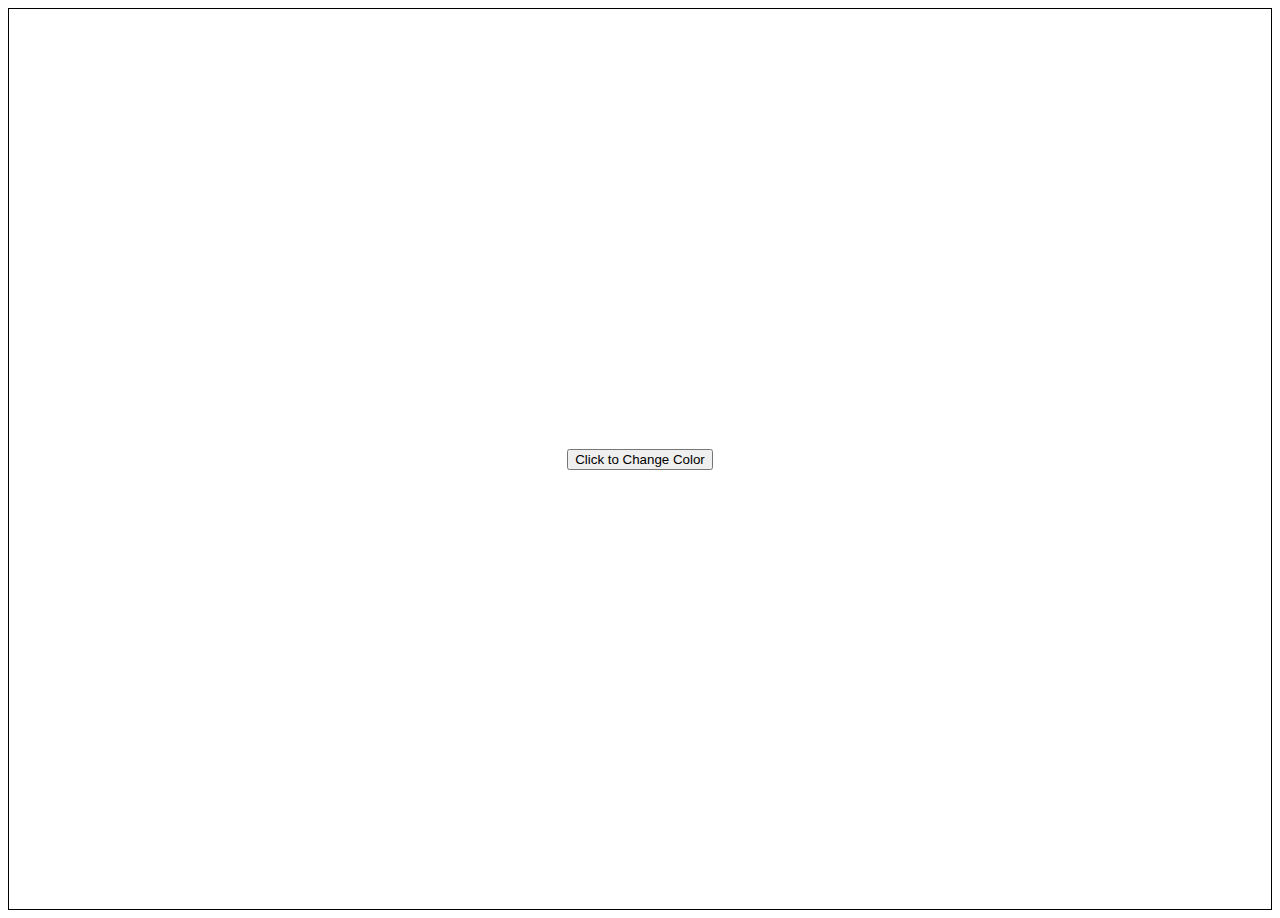
<file: project1/index.html>
<!DOCTYPE html>
<html lang="en">
<head>
    <meta charset="UTF-8">
    <meta name="viewport" content="width=device-width, initial-scale=1.0">
    <title>Document</title>
     <link href="https://cdn.jsdelivr.net/npm/bootstrap@5.0.2/dist/css/bootstrap.min.css" rel="stylesheet" integrity="sha384-EVSTQN3/azprG1Anm3QDgpJLIm9Nao0Yz1ztcQTwFspd3yD65VohhpuuCOmLASjC" crossorigin="anonymous">
    <link rel="stylesheet" href="style.css">
</head>
<body>
    <div class="main">
        <button onclick="changeColor()"   type="button" class="btn btn-primary btn-lg">Click to Change Color</button>
    </div>
</body>
<script src="script.js"></script>
</html>
</file>
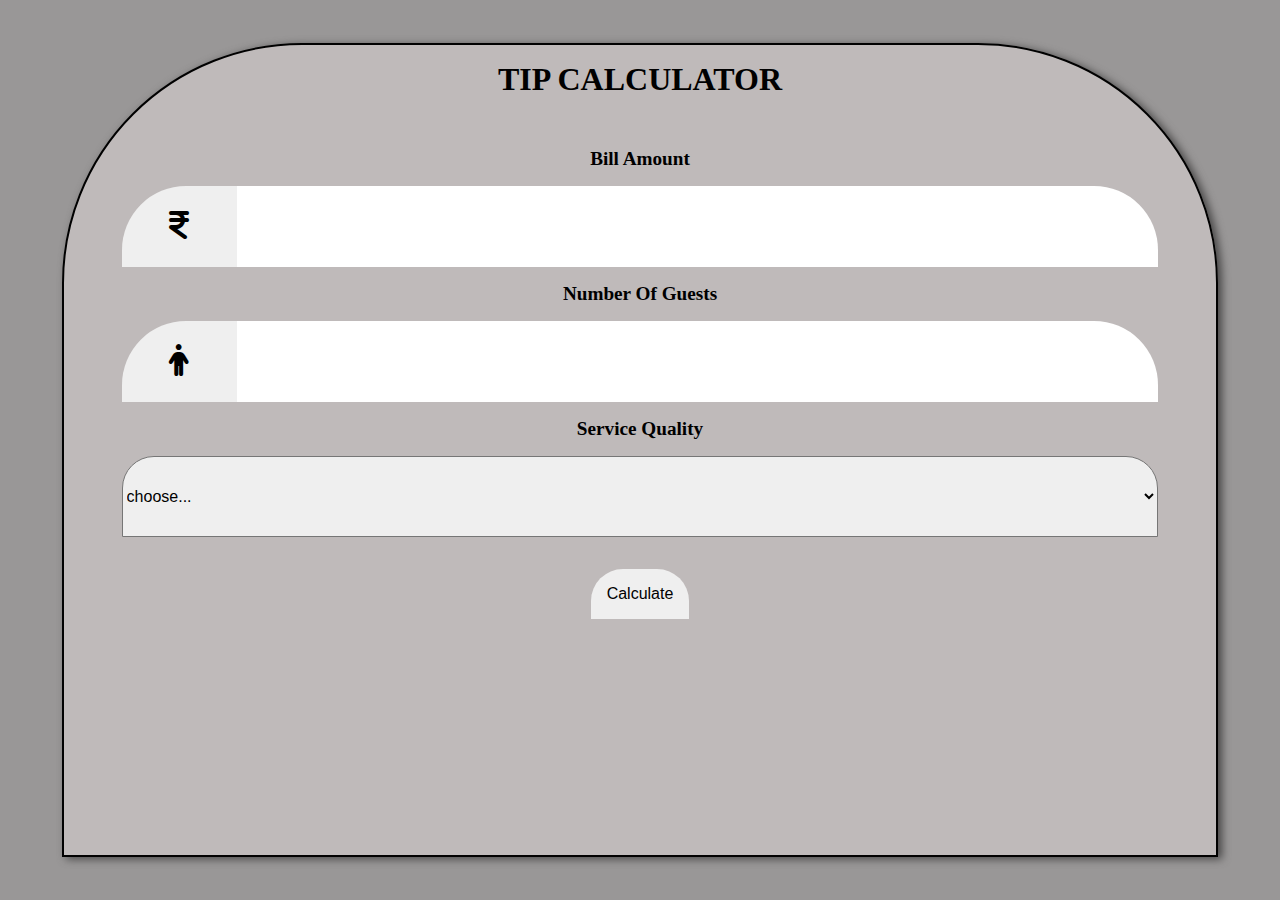
<file: project11/index.html>
<!DOCTYPE html>
<html lang="en">
  <head>
    <meta charset="UTF-8" />
    <meta name="viewport" content="width=device-width, initial-scale=1.0" />
    <link
      rel="stylesheet"
      href="https://cdnjs.cloudflare.com/ajax/libs/font-awesome/6.6.0/css/all.min.css"
    />
    <link rel="stylesheet" href="style.css" />
    <title>Tips calculator</title>
  </head>
  <body>
    <div class="container">
      <div class="calculater">
        <h1>Tip calculator</h1>
        <br />
        <p>Bill Amount</p>
        <button id="btn1"><i class="fa-solid fa-indian-rupee-sign"></i></button><input id="money" type="text" />
        <p>Number of Guests</p>
        <button id="btn2"><i class="fa-solid fa-person"></i></button><input id="per" type="text" />
        <p>Service Quality</p>
        <select id="slc">
          <option>choose...</option>
          <option class="discount" value="0.30">30%</option>
          <option class="discount" value="0.20">20%</option>
          <option class="discount" value="0.10">10%</option>
          <option class="discount" value="0.05">5%</option>
        </select>
        <div id="cal">
          <button  >Calculate</button>
        </div>
        <div id="totaltip">

        </div>
      </div>
    </div>
    <script src="script.js"></script>
  </body>
</html>
</file>
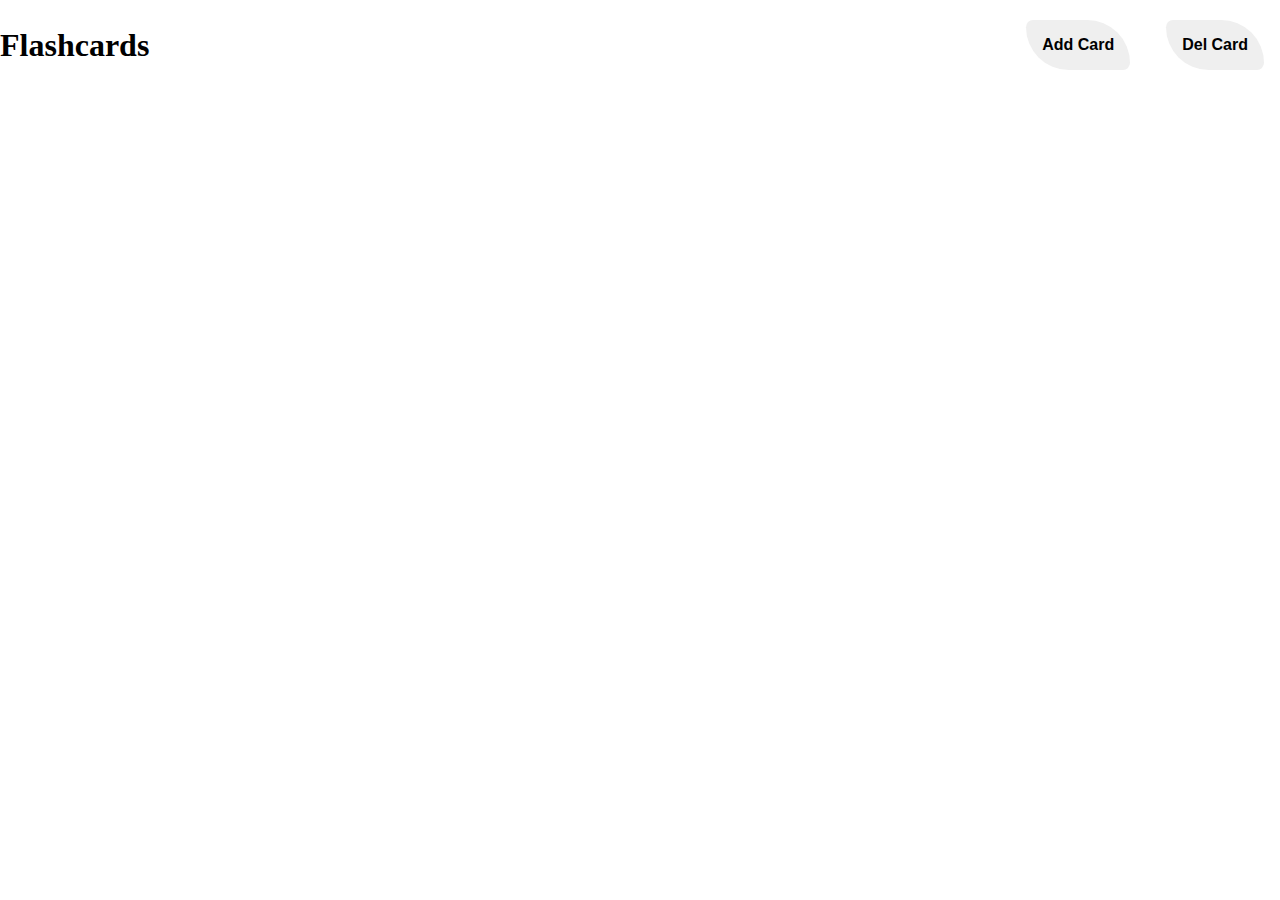
<file: project12/index.html>
<!DOCTYPE html>
<html lang="en">

<head>
  <meta charset="UTF-8" />
  <meta name="viewport" content="width=device-width, initial-scale=1.0" />
  <link rel="stylesheet" href="style.css" />
  <title>Document</title>
</head>

<body>
  <div class="container">
    <div class="card">
      <h1>Flashcards</h1>
      <div class="flashbtn">
        <button id="addbtn">Add Card</button>
        <button id="delbtn">Del Card</button>
      </div>
    </div>
  </div>
  <div class="main">
    <div id="qbox">
      <div id="qcard">
        <h1>Create Flashcard</h1>
        <p>Question</p>
        <input type="text" id="qinput" />
        <p>Answer</p>
        <input type="text" id="ainput" />
        <div class="cardbtn">
          <button id="save">Save</button>
          <button id="close">Close</button>
        </div>
      </div>
    </div>
    
    <div id="questionadd"></div>
  </div>

  <script src="script.js"></script>
</body>

</html>
</file>
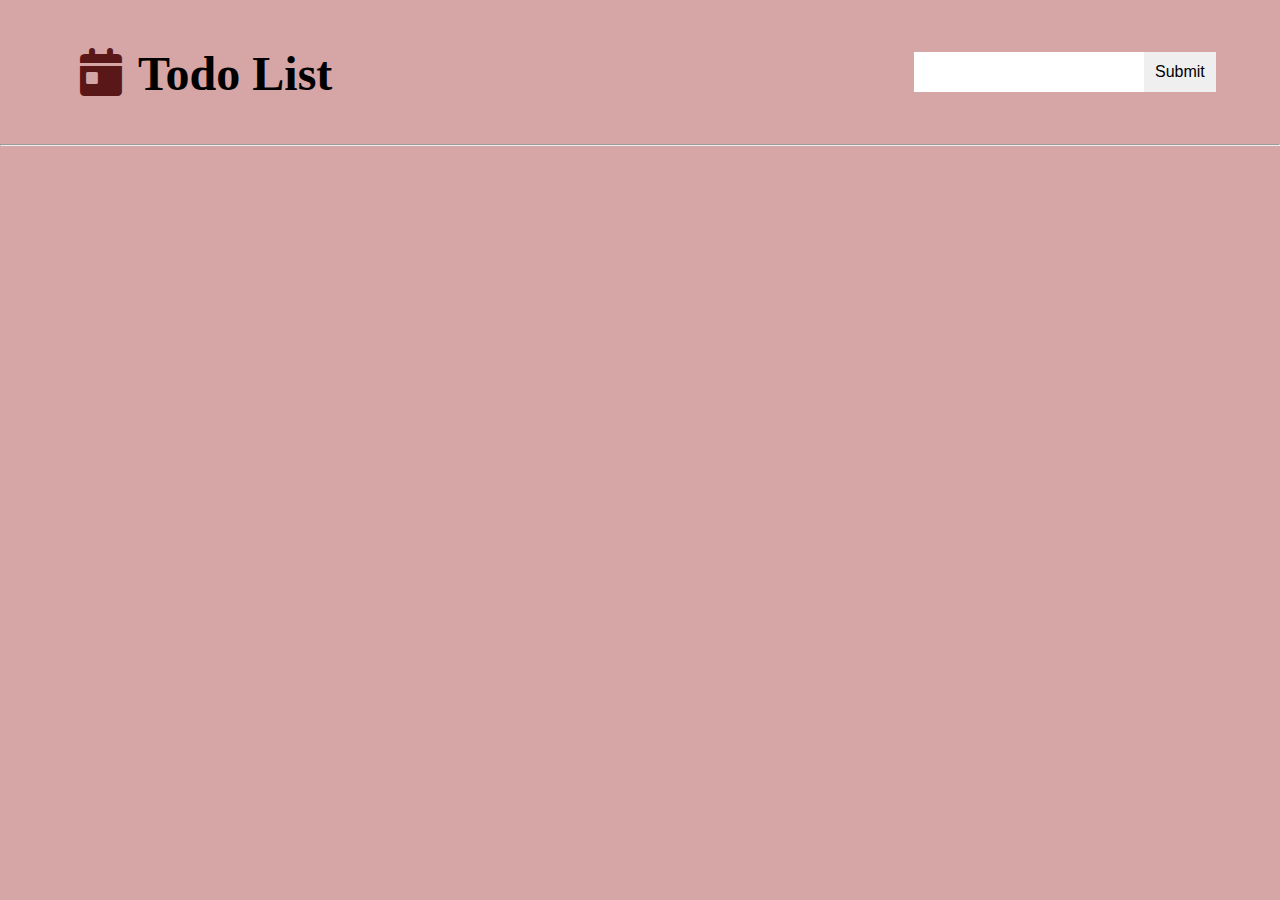
<file: project13/index.html>
<!DOCTYPE html>
<html lang="en">
  <head>
    <meta charset="UTF-8" />
    <meta name="viewport" content="width=device-width, initial-scale=1.0" />
    <link
      rel="stylesheet"
      href="https://cdnjs.cloudflare.com/ajax/libs/font-awesome/6.6.0/css/all.min.css"
    />
    <link rel="stylesheet" href="style.css" />
    <title>Document</title>
  </head>
  <body>
    <div class="container">
      <div class="todo">
        
        <h2><i id="todologo" class="fa-solid fa-calendar-day"></i>Todo List</h2>
        <div class="btn">
          <input type="text" id="input"/>
          <button id="sub">Submit</button>
        </div>
      </div>
    </div>
    <hr>
    <div class="main">

    </div>

    <script src="script.js"></script>
  </body>
</html>
</file>
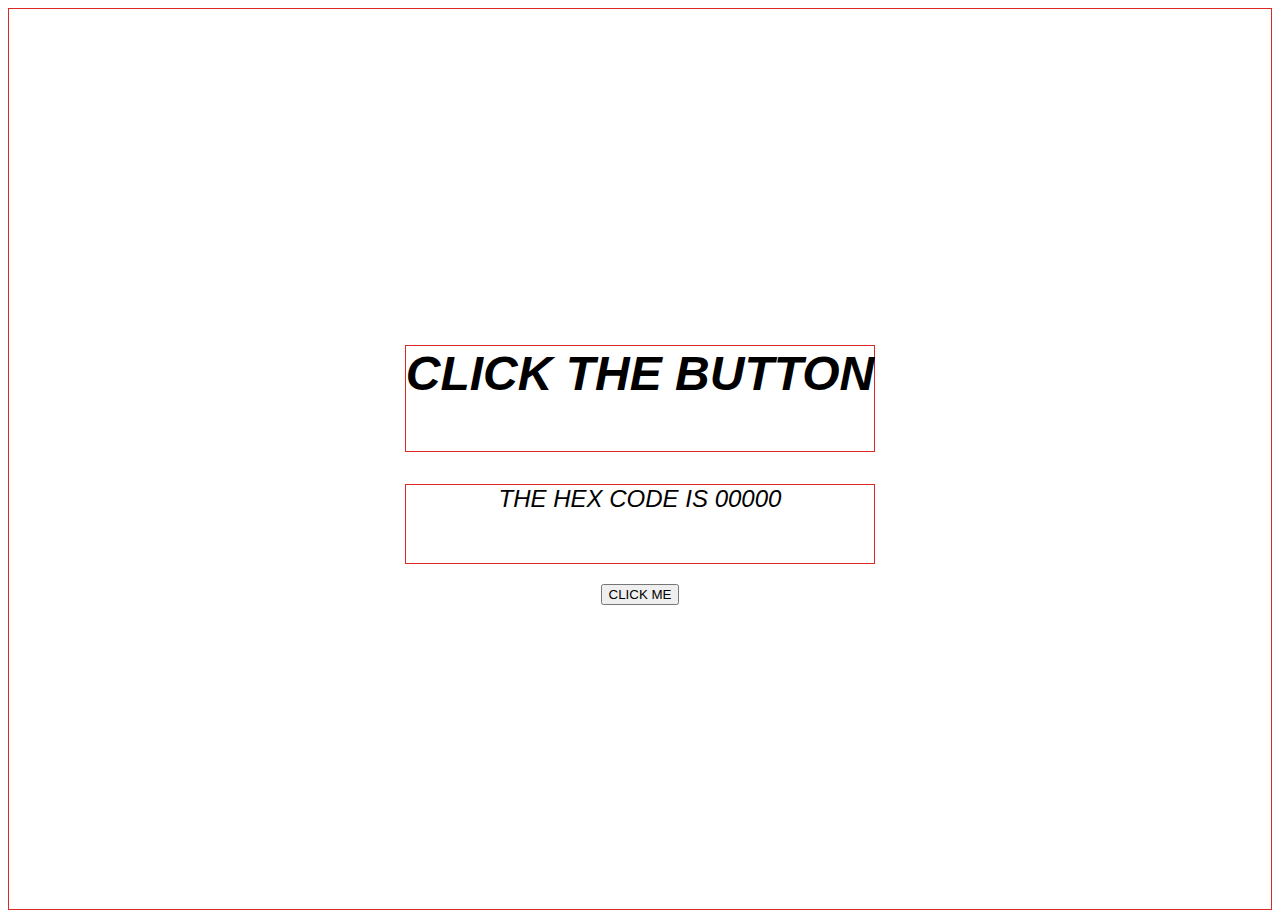
<file: project2/index.html>
<!DOCTYPE html>
<html lang="en">
  <head>
    <meta charset="UTF-8" />
    <meta name="viewport" content="width=device-width, initial-scale=1.0" />
    <title>Hexadecimal color change</title>
    <link
      href="https://cdn.jsdelivr.net/npm/bootstrap@5.0.2/dist/css/bootstrap.min.css"
      rel="stylesheet"
      integrity="sha384-EVSTQN3/azprG1Anm3QDgpJLIm9Nao0Yz1ztcQTwFspd3yD65VohhpuuCOmLASjC"
      crossorigin="anonymous"
    />
    <link rel="stylesheet" href="style.css" />
  </head>
  <body>
    <div class="outer">
      <div class="main">
        <h1>click the button</h1>
        <h2>the hex code is <span id="hex-code">00000</span></h2>
        <button id="btn"  type="button" class="btn btn-secondary btn-lg">
        CLICK ME
        </button>
      </div>
    </div>
    <script src="script.js"></script>
  </body>
</html>
</file>
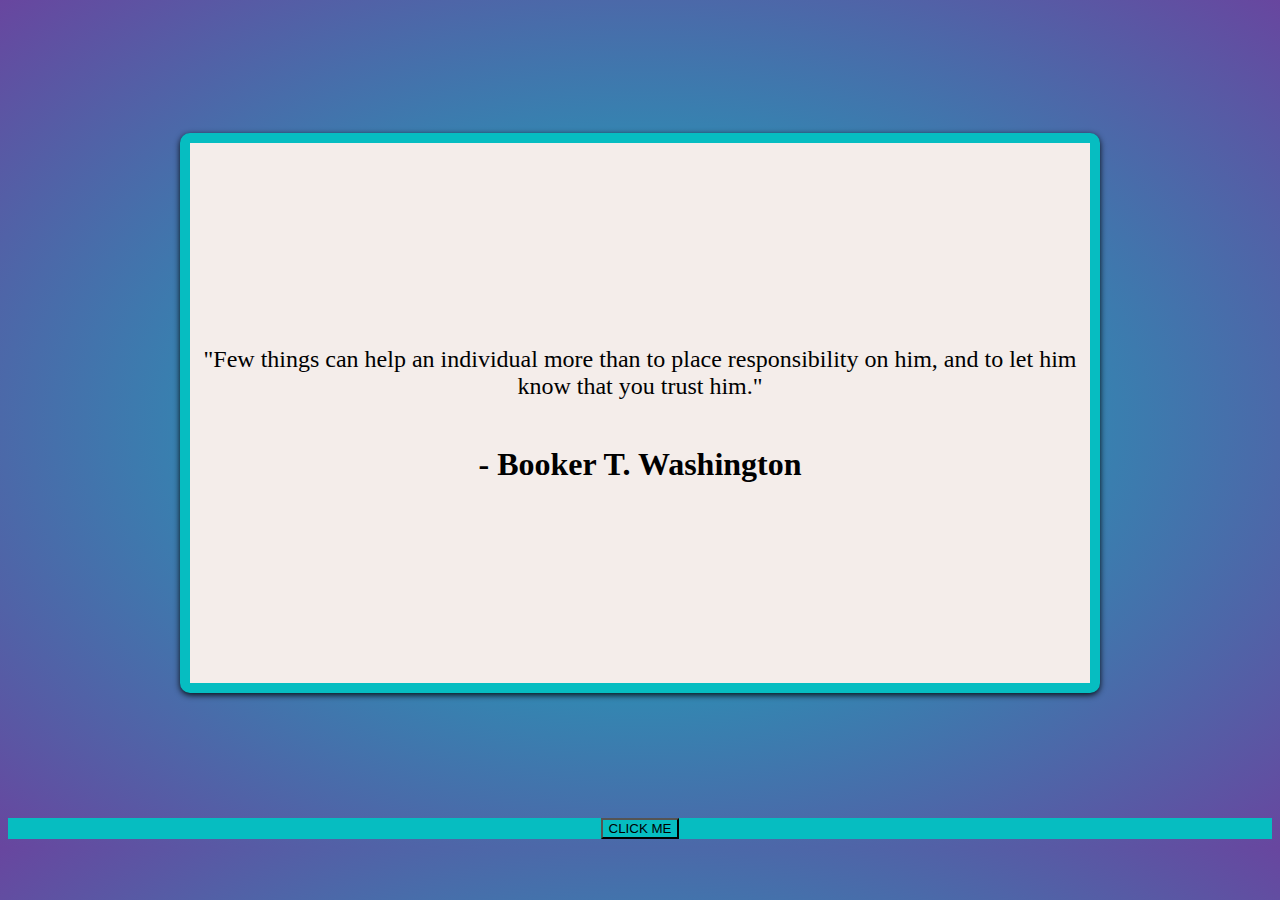
<file: project3/index.html>
<!DOCTYPE html>
<html lang="en">
<head>
    <meta charset="UTF-8">
    <meta name="viewport" content="width=device-width, initial-scale=1.0">
    <link href="https://cdn.jsdelivr.net/npm/bootstrap@5.0.2/dist/css/bootstrap.min.css" rel="stylesheet" integrity="sha384-EVSTQN3/azprG1Anm3QDgpJLIm9Nao0Yz1ztcQTwFspd3yD65VohhpuuCOmLASjC" crossorigin="anonymous">
    <link rel="stylesheet" href="style.css">
    <title>Document</title>
</head>
<body>
    <div class="outer">
        <div class="inner">
            <p id="qte">qute</p>
            <h1 id="aut">author</h1>
        </div>
    </div>
    <div class="btn">
        <button type="button" class="btn btn-secondary btn-lg">click me</button>
    </div>
    
</body>
<script src="script.js"></script>
</html>
</file>
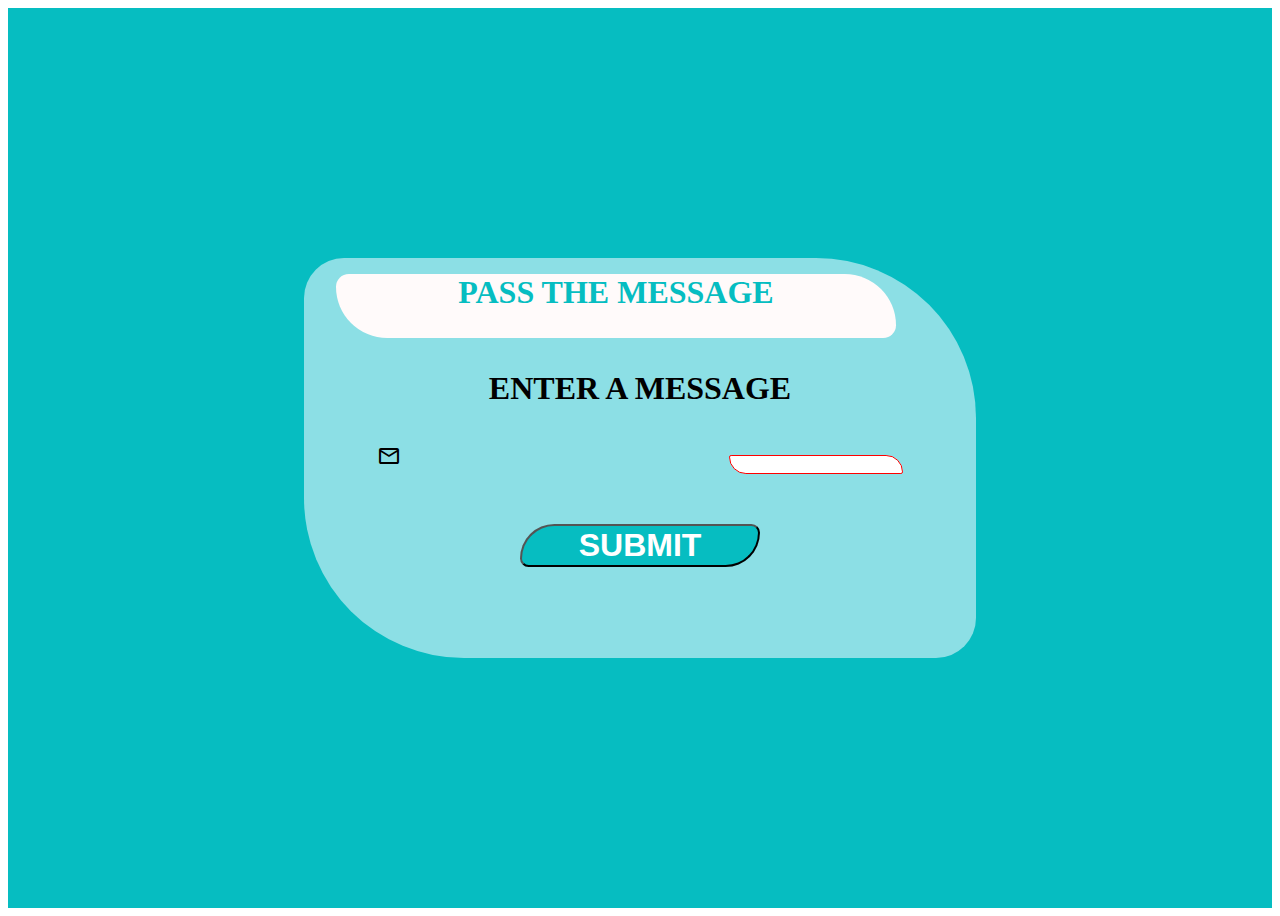
<file: project4/index.html>
<!DOCTYPE html>
<html lang="en">
  <head>
    <meta charset="UTF-8" />
    <meta name="viewport" content="width=device-width, initial-scale=1.0" />
    <title>Pass the Massage</title>
    <link rel="stylesheet" href="style.css" />
    <link
      rel="stylesheet"
      href="https://fonts.googleapis.com/css2?family=Material+Symbols+Outlined:opsz,wght,FILL,GRAD@20..48,100..700,0..1,-50..200"
    />
    <link
      href="https://cdn.jsdelivr.net/npm/bootstrap@5.0.2/dist/css/bootstrap.min.css"
      rel="stylesheet"
      integrity="sha384-EVSTQN3/azprG1Anm3QDgpJLIm9Nao0Yz1ztcQTwFspd3yD65VohhpuuCOmLASjC"
      crossorigin="anonymous"
    />
  </head>
  <body>
    <div class="outer">
      <div class="inner">
        <p id="main">Pass the Message</p>
        <p id="main2">Enter a message</p>
        
        <span id="main3" class="material-symbols-outlined"> mail</span>
        <input id="input" type="text" />
      <p>  <button id="main4" type="button" class="btn btn-outline-dark">
          submit
        </button>
    </p>

        <p id="output"></p>
      </div>
    </div>
    <script src="script.js"></script>
  </body>
</html>
</file>
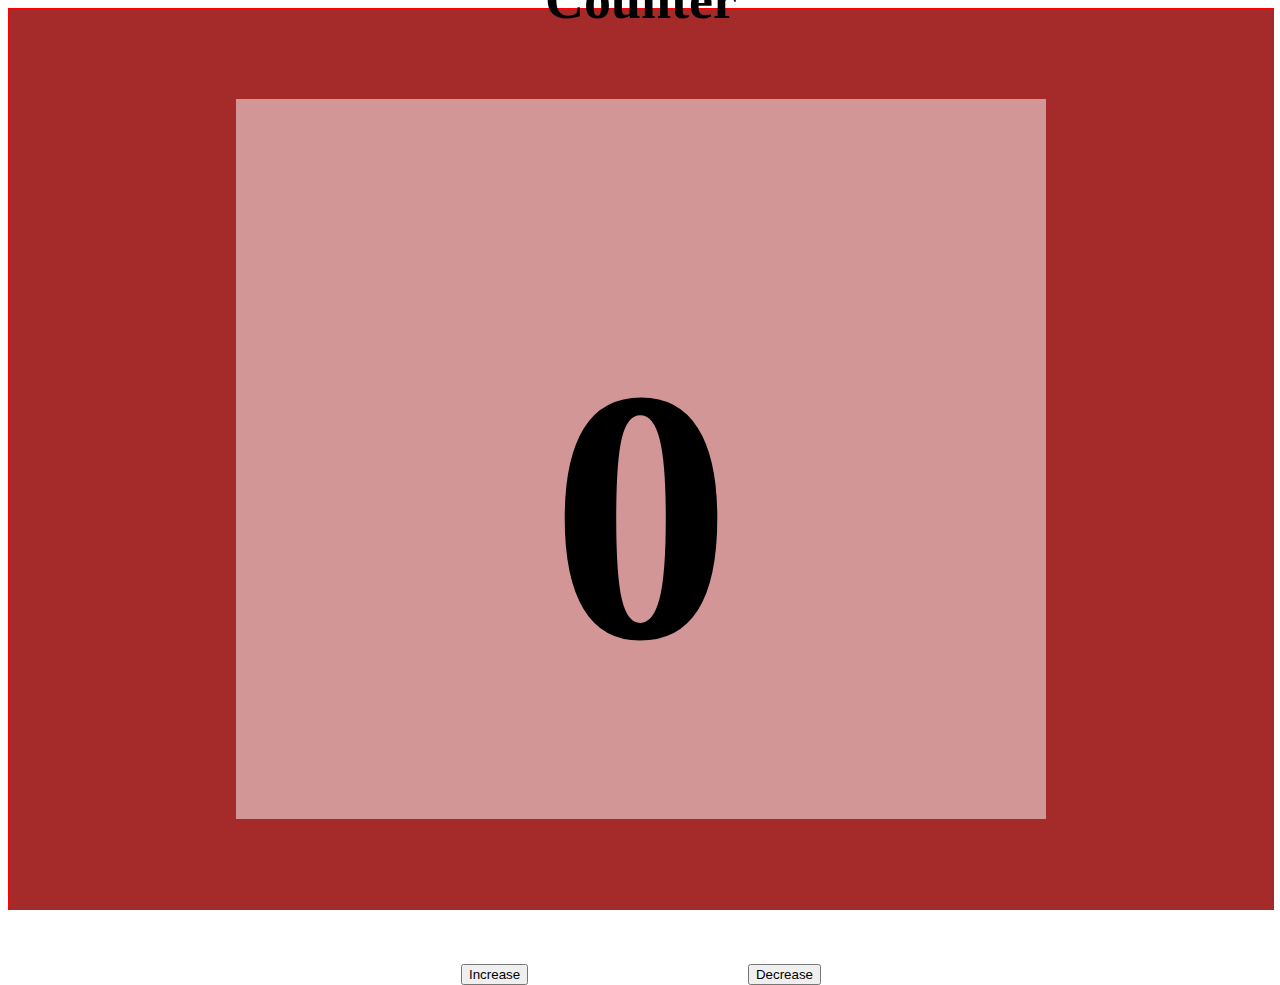
<file: project5/index.html>
<!DOCTYPE html>
<html lang="en">
  <head>
    <meta charset="UTF-8" />
    <meta name="viewport" content="width=device-width, initial-scale=1.0" />
    <title>Counter</title>
    <link rel="stylesheet" href="style.css" />
    <link
      rel="stylesheet"
      href="https://fonts.googleapis.com/css2?family=Material+Symbols+Outlined:opsz,wght,FILL,GRAD@20..48,100..700,0..1,-50..200"
    />
    <link
      href="https://cdn.jsdelivr.net/npm/bootstrap@5.0.2/dist/css/bootstrap.min.css"
      rel="stylesheet"
      integrity="sha384-EVSTQN3/azprG1Anm3QDgpJLIm9Nao0Yz1ztcQTwFspd3yD65VohhpuuCOmLASjC"
      crossorigin="anonymous"
    />
  </head>
  <body>
    <div class="outer">
      <div class="inner">
        <h1 id="content">Counter</h1>
        <h1 id="count">0</h1>
        <div class="btn0">
          <button id="btn1" type="Increase" class="btn btn-secondary btn-lg">
            Increase
          </button>
          <button id="btn2" type="Decrease" class="btn btn-secondary btn-lg">
            Decrease
          </button>
        </div>
      </div>
    </div>
    <script src="script.js"></script>
  </body>
</html>
</file>
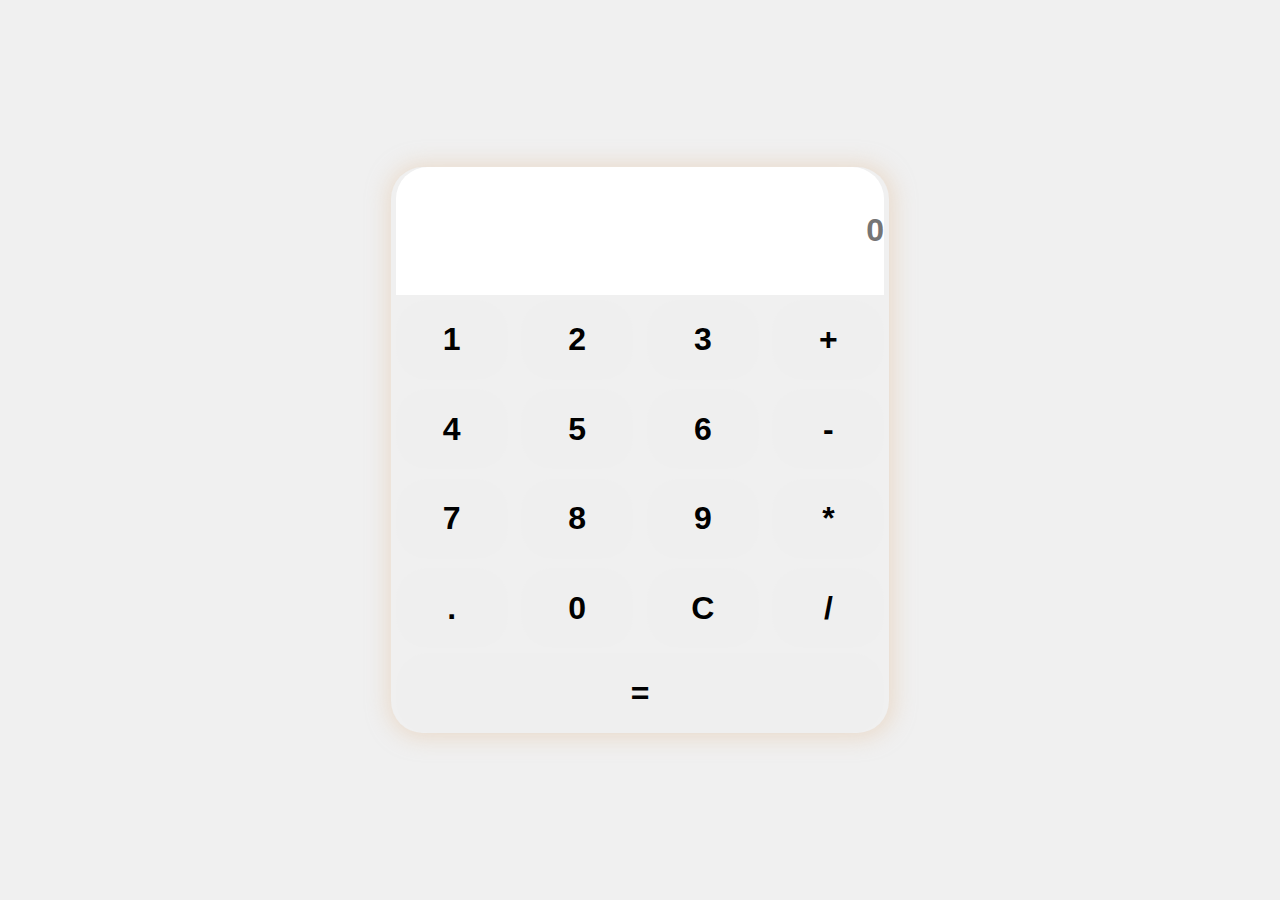
<file: project8/index.html>
<!DOCTYPE html>
<html lang="en">
<head>
    <meta charset="UTF-8">
    <meta name="viewport" content="width=device-width, initial-scale=1.0">
    <title>Document</title>
    <link rel="stylesheet" href="style.css">
</head>
<body>
    <div class="container">
        <div class="calculater">
            <input type="text" placeholder="0" id="input">
            <br>
            <button class="btn" onclick="cal(1)">1</button>
            <button class="btn" onclick="cal(2)">2</button>
            <button class="btn" onclick="cal(3)">3</button>
            <button class="btn" onclick="cal(`+`)">+</button>
            <br>
            <button class="btn" onclick="cal(4)">4</button>
            <button class="btn" onclick="cal(5)">5</button>
            <button class="btn" onclick="cal(6)">6</button>
            <button class="btn" onclick="cal(`-`)">-</button>
            <br>
            <button class="btn" onclick="cal(7)">7</button>
            <button class="btn" onclick="cal(8)">8</button>
            <button class="btn" onclick="cal(9)">9</button>
            <button class="btn" onclick="cal('*')">*</button>
            <br>
            <button class="btn" onclick="cal(`.`)">.</button>
            <button class="btn" onclick="cal(0)">0</button>
            <button class="btn" onclick="clearwork()">C</button>
            <button class="btn" onclick="cal('/')">/</button>
            <br>
            <button class="btnequal" onclick="calequal( )">=</button>
            
        </div>
    </div>
    
<script src="script.js"></script>    
</body>
</html>
</file>
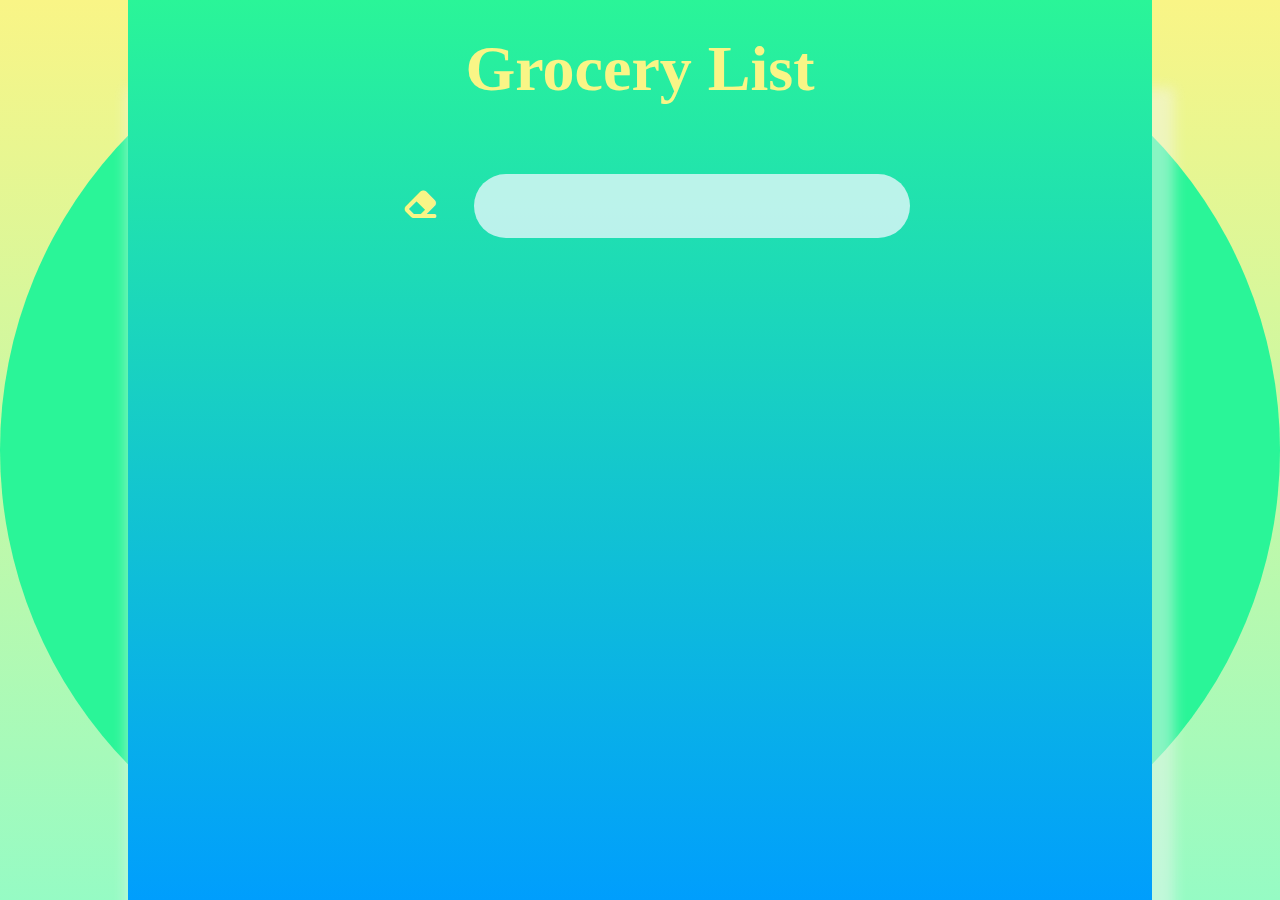
<file: project9/index.html>
<!DOCTYPE html>
<html lang="en">
  <head>
    <meta charset="UTF-8" />
    <meta name="viewport" initial-scale="1.0" />
    <title>Grocery List</title>
    <link
      rel="stylesheet"
      href="https://cdnjs.cloudflare.com/ajax/libs/font-awesome/6.6.0/css/all.min.css"
    />
    <link rel="stylesheet" href="style.css" />
  </head>
  <body>
    <div class="container">
      <div class="grocerylist">
        <h1 id="gro">Grocery List</h1>
        <br />
        <div>
          <i id="eraser" class="fa-solid fa-eraser"></i>
          <input id="userInput" type="text" />
        </div>
        <br />
        <div id="item"></div>

        <script src="script.js"></script>
      </div>
    </div>
  </body>
</html>
</file>
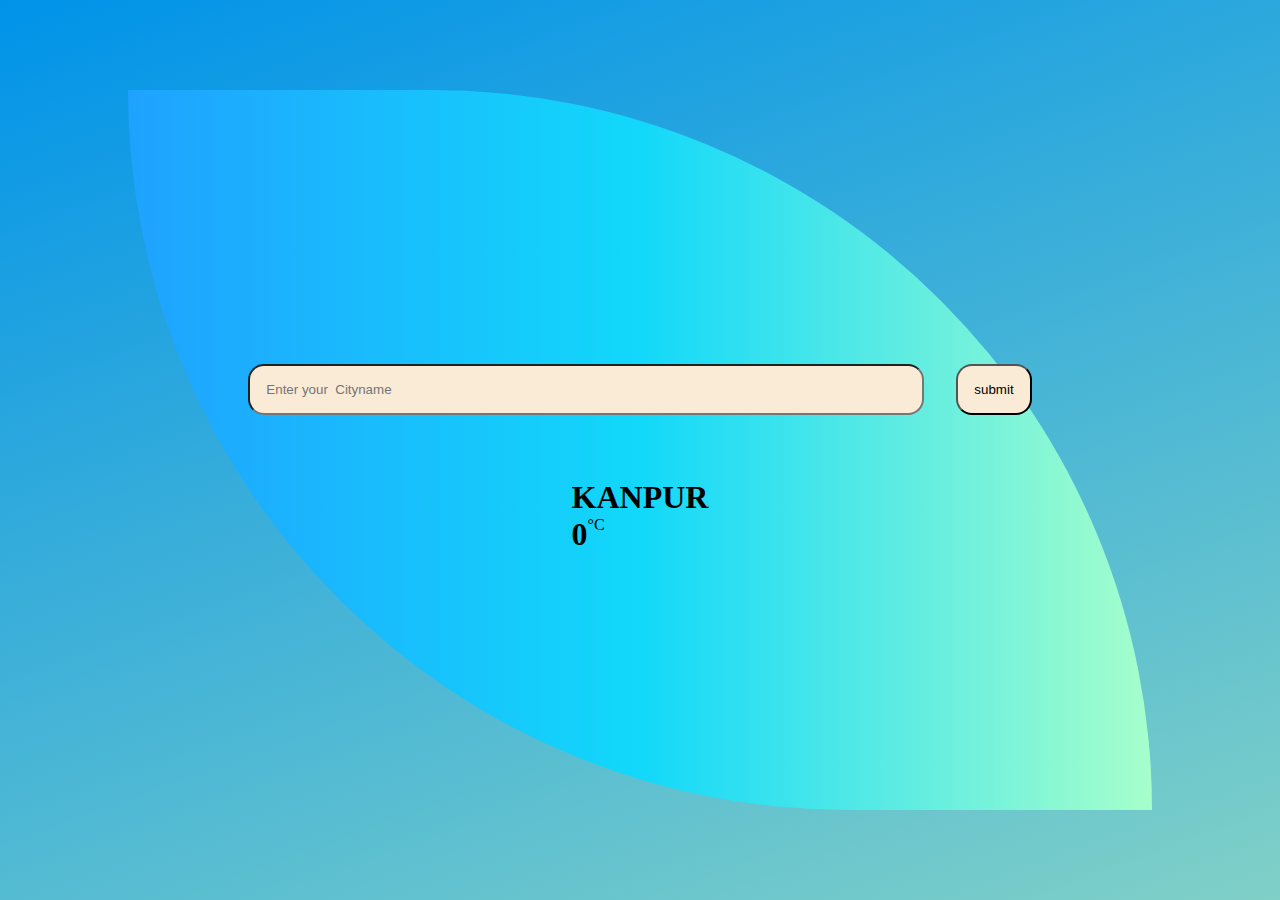
<file: weather project/index.html>
<!DOCTYPE html>
<html lang="en">
  <head>
    <meta charset="UTF-8" />
    <meta name="viewport" content="width=device-width, initial-scale=1.0" />
    <title>Document</title>
    <link rel="stylesheet" href="style.css" />
  </head>
  <body>
    <div class="container">
      <div class="input">
        <input type="text" id="input" placeholder="Enter your  Cityname" />
        <button id="sub">submit</button>
      </div>
      <div class="tem">
        <h1 id="Cityname">kanpur</h1>
        <div class="dgree">
          <h1 id="temp">0</h1>
          <p id="cal">°C</p>
        </div>
      </div>
    </div>
    <script src="script.js"></script>
  </body>
</html>
</file>
<file: project1/style.css>
.main{
    display: flex;
    align-items: center;
    justify-content: center;
    border: 1px solid black;
    height: 100vh;
}
</file>
<file: project11/style.css>
*{
    margin: 0;
    padding: 0;
}
body{
    background-color: #999797;
}
.container{
    /* border: 2px solid black; */
    display: flex;
    align-items: center;
    justify-content: center;
    height: 100vh;
}
.calculater{
    border: 2px solid black;
    border-radius: ;
    width: 90%;
    height: 90vh;
    text-align: center;
    border-top-left-radius: 15rem;
    border-top-right-radius: 15rem;
    background-color: #f0e9e970;
    box-shadow :4px 2px 8px #474646 ;
}
.calculater h1{
    text-align: center;
    text-transform: uppercase;
    padding: 1rem;
    /* border: 2px solid black;  */
}
.calculater p{
    padding: 1rem;
    /* border: 2px solid black;  */
    font-size: 1.2rem;
    text-transform: capitalize;
    color: black;
    font-weight: 900;
}
#btn1,#btn2{
    width: 10%;
    height: 10%;
    font-size: 2rem;
    outline: none;
    border: 0px;
    border-top-left-radius: 4rem;
    
}
input{
    width: 80%;
    height: 10%;
    border: 0px;
    outline: none;
    font-size: 2rem;
    
    border-top-right-radius: 4rem;
}
#slc{
    width: 90%;
    height: 10%;
    font-size: 1rem;
    border-top-left-radius: 2rem;
    border-top-right-radius: 2rem;
}
#cal button{
    font-size: 1rem;
    text-align: center;
    border: 2px solid black;
    padding: 1rem;
    margin-top: 2rem;
    /* margin-left: 50%; */
    height: 10%;
    border-top-left-radius: 2rem;
    border-top-right-radius: 2rem;
    border: 0px;
    outline: none;
    
}
#totaltip{
    padding: 1rem;
    text-align: center;
    margin: auto;
    
   width: 50%;
    height: 10%;
    /* border: 2px solid red; */
    font-size: 1rem;
    color: rgb(0, 0, 0);
    font-weight: 900;
    text-transform: uppercase;

}

@media (max-width: 500px) {

.calculater{
    height: 70vh;
}
.calculater h1{
    margin-top: 1rem;
    font-size: 1rem;
}
.calculater p{
    font-size: 0.8rem;
}
#btn1,#btn2{
    width: 5%;
    height: 5%;
    font-size: 1rem;
}
input{
    width: 80%;
    height: 5%;
    border: 0px;
    outline: none;
    font-size: 0.8rem;
}
#slc{
    width: 90%;
    height: 7%;
    font-size: 0.9rem;
    border: 2px solid black
    
}


#cal button:hover {
    background-color: rgb(0, 0, 0);
    color: white;
    
  }
  #slc:hover {
    background-color: rgb(0, 0, 0);
    color: white;
    
  }
  input:hover {
    background-color: rgb(0, 0, 0);
    color: white;
    
  }
#btn1:hover {
    background-color: rgb(0, 0, 0);
    color: white;
    
  }
  #btn2:hover {
    background-color: rgb(0, 0, 0);
    color: white;
    
  }

}
</file>
<file: project12/style.css>
*{
    margin: 0;
    padding: 0;

}
.container{
    /* border: 7px solid red; */
    width: 100%;
    height: 10vh;
   
    
}
.card{
    
    /* border: 7px solid red; */
    width: 100%;
    height: 10vh;
    display: flex;
    align-items: center;
    justify-content: space-between;
}
.flashbtn button{
    /* border: 7px solid red; */
    font-size: 1rem;
    padding: 1rem;
    text-align: center;
    margin: 1rem;
    border: 0;
    outline: none;
    border-radius: 1rem 6rem;
    font-weight:bolder;
}
.flashbtn button:hover {
    background-color: rgba(250, 235, 215, 0.676);
    color: rgb(0, 0, 0);
    font-weight: 900;

}
.main{
    /* border: 7px solid red; */
    width: 100%;
    /* height: 90vh; */
    /* background-color: rgba(250, 235, 215, 0.676); */
}
#qbox{
    
    display: flex;
    align-items: center;
    justify-content: center;
    /* height: 10rem; */
}
#qcard{
    visibility: hidden;
    /* border: 7px solid red; */
   background-color: rgba(220, 133, 19, 0.395);
    margin: 1rem;
    font-size: 1rem;
    width: 30rem;
    box-shadow: inset 0 0 10px rgb(220, 133, 19);
}
#qcard h1 {
    margin: 1rem;
    
}
#qcard p{
    font-size:1rem;
    margin: 5px;
    padding: 5px;
}
#qcard input{
    padding: 0.5rem;
    width: 28rem;
}
#qcard button{
    margin: 10px;
    font-size:1rem;
    padding: 0.5rem;
    border: 0px;
    box-shadow:  0 0 10px rgb(220, 133, 19);
}
#questionadd{
    /* border: 2px solid green; */
    width: 100%;
    
    display: grid;
    grid-template-columns: 25rem 25rem  25rem;
    text-align: center;
    background-color: rgba(250, 235, 215, 0.676);
    align-items: center;
    justify-content: center;
    
}

@media screen and (max-width: 480px) {
    .container{
        
        height: 20vh;
        width: 100%;
        text-align: center;

    }
    .card{
        display: flex;
        flex-direction: column;
        width: 100%;
        
    }
    .card h1{
        font-size: 3rem;
    }
    .main{
        height: 80vh;
    }

    #qbox{
       /* visibility: hidden; */
        width: 100%;
        display: flex;
        align-items: center;
        justify-content: center;
        
    }
    #qcard{
        width: 100%;
    }
    #qcard input{
        
        width: 80%;
    }
    #questionadd{
        /* border: 2px solid green; */
        width: 100%;
        display: grid;
        margin: auto;
        align-items: center;
        justify-content: center;
        grid-template-columns: 20rem   ;
        text-align: center;
       
        
    }
    
}

@media screen and (max-width: 900px){
    #questionadd{
        grid-template-columns: 20rem  ;
        margin: auto;
        align-items: center;
        justify-content: center;
    }

}
</file>
<file: project13/style.css>
*{
    padding: 0;
    margin: 0;
}
body{
    background-color: #ae4d4d81;
}

.container{
    /* border: 2px solid green; */
    display: flex;
    align-items: center;
    justify-content: center;
}

.todo{
    padding: 2rem 0;
    /* border: 2px solid black; */
    display: flex;
    align-items: center;
    justify-content: space-between;
    width: 90%;
    font-size: 2rem;
}
#todologo{
    color: #5a1717;
    padding: 1rem ;
}
.btn{
    
    
    display: flex;
    
}
.btn button,input{
    font-size: 1rem;
    padding: 0.7rem;
    margin: 0rem;
    /* border-radius: 2rem 0rem; */
    border: 0px;
    outline: none;
}
input{
    width: 100%
}
</file>
<file: project2/style.css>
@import url("https://fonts.googleapis.com/css2?family=Poppins:ital,wght@0,100;0,200;0,300;0,400;0,500;0,600;0,700;0,800;0,900;1,100;1,200;1,300;1,400;1,500;1,600;1,700;1,800;1,900&display=swap");

.outer {
  border: 1px solid rgb(219, 41, 41);
  display: flex;
  align-items: center;
  justify-content: center;
  height: 100vh;
}
.main {
  text-align: center;
  text-transform: uppercase;
}
.main h1 {
  text-align: center;
  font-size: 48px;
  padding-bottom: 50px;
  border: 1px solid rgb(219, 41, 41);

  font-family: "Roboto", sans-serif;
  font-weight: 900;
  font-style: italic;
}
.main h2{
    font-family: "Kanit", sans-serif;
    font-weight: 400;
    font-style: italic;
    padding-bottom: 50px;
    border: 1px solid rgb(219, 41, 41);
}
</file>
<file: project3/style.css>
@import url('https://fonts.googleapis.com/css2?family=Kanit:ital,wght@0,100;0,200;0,300;0,400;0,500;0,600;0,700;0,800;0,900;1,100;1,200;1,300;1,400;1,500;1,600;1,700;1,800;1,900&display=swap');

body {
    background: #06BDC1;
    background: -webkit-radial-gradient(center, #06BDC1, #68469F);
    background: -moz-radial-gradient(center, #06BDC1, #68469F);
    background: radial-gradient(ellipse at center, #06BDC1, #68469F);
    text-align: center;
}
 .outer{
    /* border: 1px solid black; */
    width: 100%;
    height: 90vh;
    display: flex;
    align-items: center;
    justify-content: center;
 } 
 .inner{

    height: 60vh;
    width: 100vh;
    display: flex;
    align-items: center;
    justify-content: center;
    flex-direction: column;
    color: gray;
    border-radius: 10px;
    background-color: #F4EDEA;
    border: 10px solid #06BDC1;
    box-shadow: 0px 2px 6px 0px rgba(0, 0, 0, 0.9);
 }
 .inner p{
    font-size: 1.5rem;
    color: black;
 }
 .inner h1{
    font-size: 2rem;
    color: black;
    font-family: 'Dancing Script', cursive;
 }
 .btn{
    background-color: #06BDC1;
    text-decoration: none;
    text-transform: uppercase;
 }
</file>
<file: project4/style.css>
body{
    /* background: #06BDC1; */
}
.outer{
    /* border: 1px solid red; */
    background: #06BDC1;
    height: 100vh;
    display: flex;
    align-items: center;
    justify-content: center;
}
.inner{
    text-align: center;
    /* border: 1px solid red; */
    background-color: rgba(240, 248, 255, 0.575);
    width: 42rem;
    height: 25rem;
    font-size: 2rem;
    font-weight: 900;
    text-transform: uppercase;
    border-radius: 40px 10rem  ;
}
#main {
    /* border: 1px solid red; */
    background: snow;
    text-align: center;
    height: 4rem;
    color: #06BDC1;
    font-size: 2rem;
    font-weight: 900;
    text-transform: uppercase;
    border-radius: 40px 10rem  ;
    width: 35rem;
    margin-top: 1rem;
    margin-left: 2rem;
}
#main4{
    border-radius: 10rem 40px   ;
    /* border: 1px solid red; */
    font-size: 2rem;
    font-weight: 900;
    text-transform: uppercase;
    background: #06BDC1 ;
    color:white;
    margin-top: 1rem;
    width: 15rem;
}
input{
    margin-left: 20rem;
    border: 1px solid red;
    border-radius:4px 2rem ;
    font-family: 'Courier New', Courier, monospace;
    
}
</file>
<file: project5/style.css>
.outer{
    border: 1px solid red;
    width: 100%;
    height: 100vh;
    background-color: brown;
    display: flex;
    align-items: center;
    justify-content: center;
}
.inner{
    width: 50%;
    /* border: 1px solid black; */
    background-color: rgba(255, 255, 255, 0.509);
    text-align: center;
    height: 80vh;
    width: 90vh;
    display: flex;
    align-items: center;
    justify-content: center;
    flex-direction: column;

}
#content{
    font-size:6vh ;
 
}
#count{
    font-size: 40vh;
}
.btn0{
    display: flex;
    align-items:center;
    justify-content:space-between ;
    /* border: 10px solid green; */
    width: 40vh;
}
</file>
<file: project8/style.css>
*{
    margin:0;
    padding:0;

}
body{
    background-color: #f0f0f0;
    text-align: center;
}
.container{
    /* border: 10px solid rebeccapurple; */
    display: flex;
    align-items: center;
    justify-content: center;
    height: 100vh;
    width: 100%;
    
}
.calculater{
    /* border: 2px solid rebeccapurple; */
     margin: auto;
     border-radius: 2rem ;
     box-shadow: 1px 1px 20px 5px rgba(230, 202, 173, 0.5);
}
#input{
    width: 30.5rem;
    height: 8rem;
    text-align: right;
    direction: ltr;
    border: none;
    font-weight: 900;
    font-size: 2rem;
    /* border:1px solid #4CAF50; */
    border-radius: 2rem 2rem 0rem 0rem  ;
    outline: none;
    border: none;

}
.btn{
    margin: 0.3rem;
    width: 7rem;
    height: 5rem;
    /* border: 2px solid rebeccapurple; */
    padding: 1rem;
    outline: none;
    font-size: 2rem;
    font-weight: 900;
    border: none;
    border-radius: 2rem ;
    color: black;
    
}
.btnequal{
    width: 30.5rem;
    height: 5rem;
    outline: none;
    border: none;
    border-radius: 2rem ;
    font-size: 2rem;
    font-weight: 900;
}
.btn:hover,.btnequal:hover{
    box-shadow: 1px 1px 20px 5px rgba(230, 202, 173, 0.5);
}

@media screen and (max-width: 480px){
    
    .calculater{
        /* border: 10px solid red; */
        width: 95%;

    }
    #input{
        /* border: 10px solid red; */
        width: 98%;
    }
    .btn{
        /* border: 10px solid red; */
        width: 4rem;
    }
    .btnequal{
        /* border: 10px solid red; */
        width: 5rem;
    }
    .btn:hover,.btnequal:hover{
        box-shadow: 1px 1px 20px 5px rgba(230, 202, 173, 0.5);
    }
}
</file>
<file: project9/style.css>
*{
    margin: 0;
    padding: 0;

}
body{
    
    text-align: center;
    background-image: linear-gradient(to top, #96fbc4 0%, #f9f586 100%);
}
.container{
    /* border: 10px solid beige; */
    width: 100%;
    
    display: flex;
    align-items: center;
    justify-content: center;
    /* border: 10px solid beige; */
    border-radius: 40rem 40rem  40rem 40rem;
    background-color: #2af598;
    #2af598;
   
    
    
}
.grocerylist{
    /* border: 10px solid beige; */
    height: 100vh;
    width: 80%;
    color:   #f9f586 ;
    box-shadow: 10px 100px 12px 12px rgba(245, 245, 245, 0.461);
    
    background-image: linear-gradient(180deg, #2af598 0%, #009efd 100%);
   
   
}
#gro{
    font-size: 4rem;
    /* background-color: aqua; */
    padding: 2rem;
}
#eraser{
    font-size: 2rem;
    cursor: pointer;
    padding: 2rem;
    
}
#userInput{
    font-size: 2rem;
    border: 0;
    outline: 0;
    border-radius: 2rem;
    height: 3rem;
    padding: 0.5rem;
    background-color: rgba(240, 248, 255, 0.744);
    /* border: 10px solid black; */
    
}

#item{
    font-family: 'Courier New', Courier, monospace;
    border-radius: 20rem 0px 0px;
    font-size: 2rem;
    cursor: pointer;
    
    text-align: left;
    color: rgba(253, 255, 255, 0.808);
    background-image: linear-gradient(180deg, #2af598 0%, #009efd 100%);
   
}
</file>
<file: weather project/style.css>
*{
    margin: 0;
    padding: 0;
}
body{
    
    background-color: #0093E9;
    background-image: linear-gradient(160deg, #0093E9 0%, #80D0C7 100%);
    height: 100vh;

    width:100% ;
    display: flex;
justify-content: center;
align-items: center;
}
.container{
/* border: 2px solid red; */
border-radius: 0px 60rem;
width: 80%;
height: 80%;
display: flex;
justify-content: center;
align-items: center;
flex-direction: column;
gap: 3rem;
background: linear-gradient(to right, #1fa2ff, #12d8fa, #a6ffcb);
 

}

#input,#sub{
    padding: 1rem;
    background-color: antiquewhite;
    border-radius: 1rem;
    margin: 1rem;
    display: inline;
    
}
#input{
    width: 40rem;
}
.input{
    display: flex;
    /* border: 2px solid red; */
    width: 90%;
    text-align: center;
    align-items: center;
    justify-content: center;
}
.dgree{
    /* background-color: aliceblue; */
    display: flex;
}
#Cityname{
    text-transform: uppercase;
}
</file>
